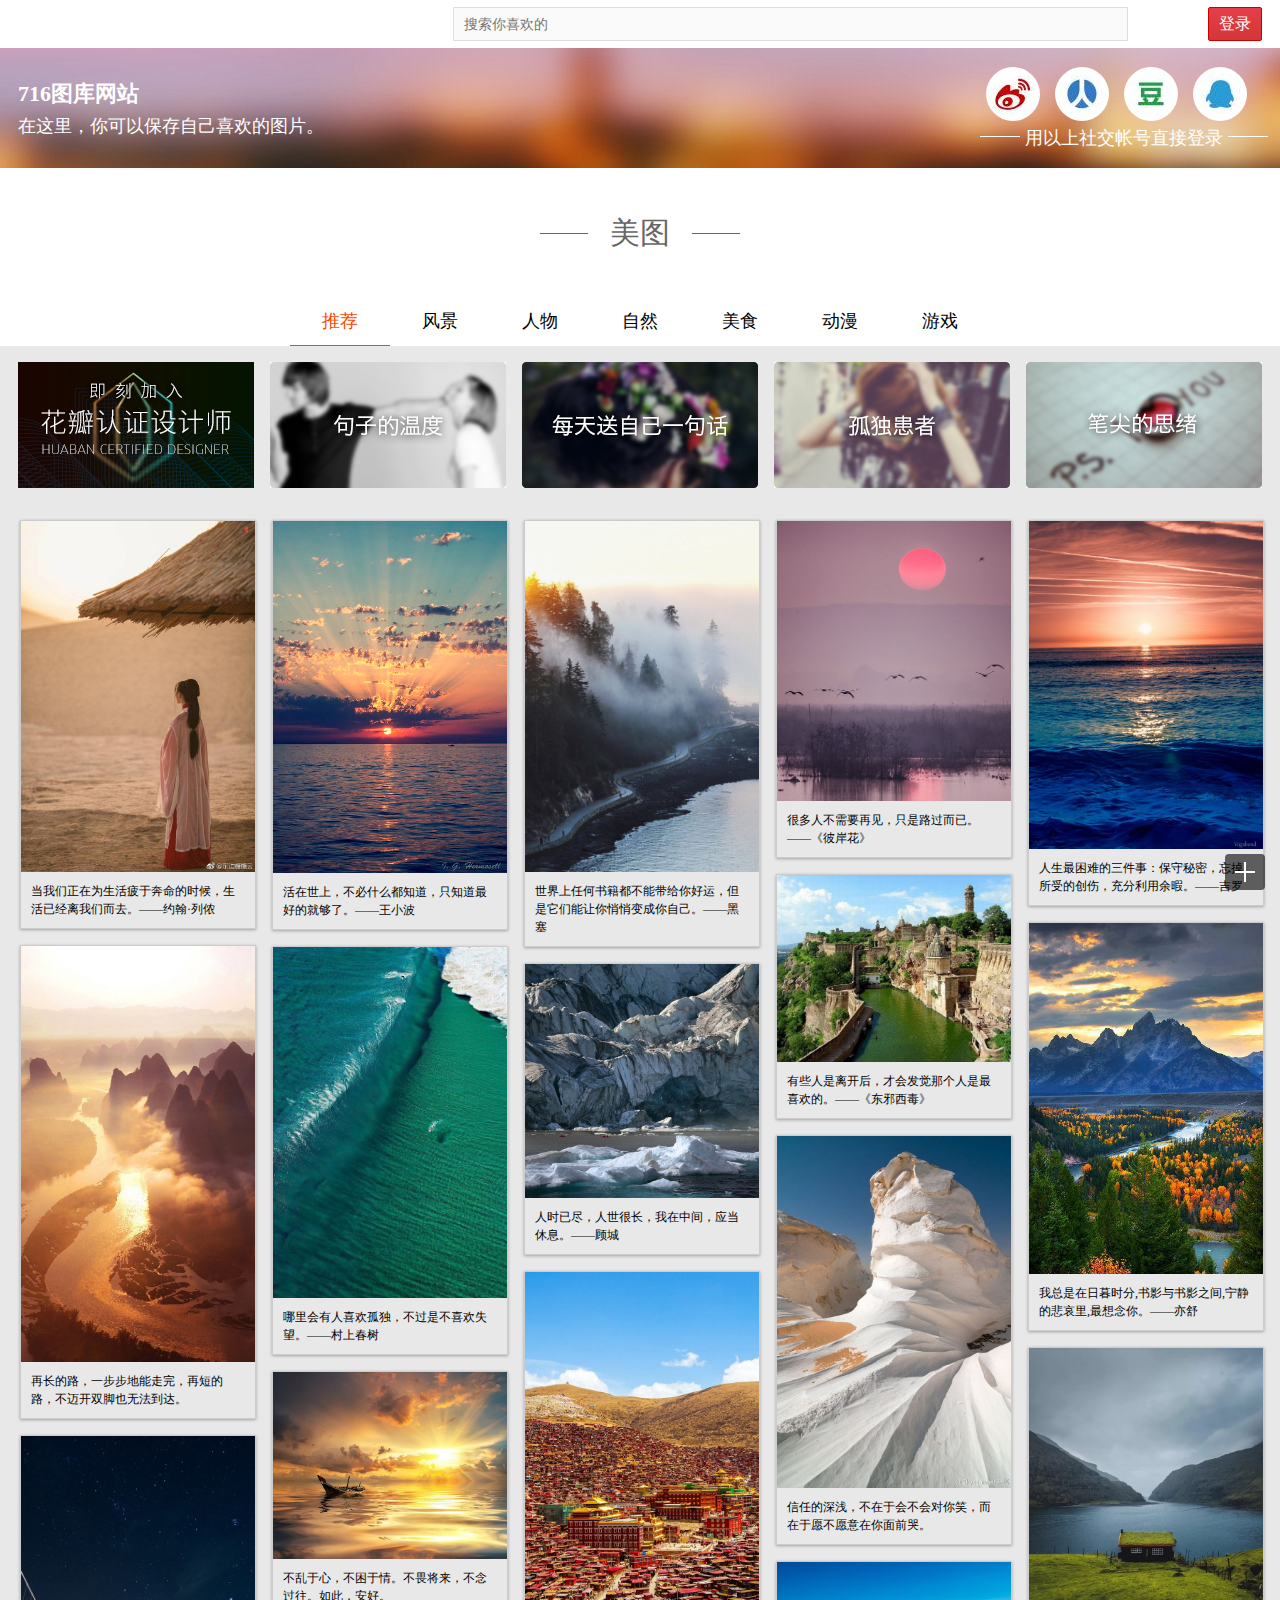
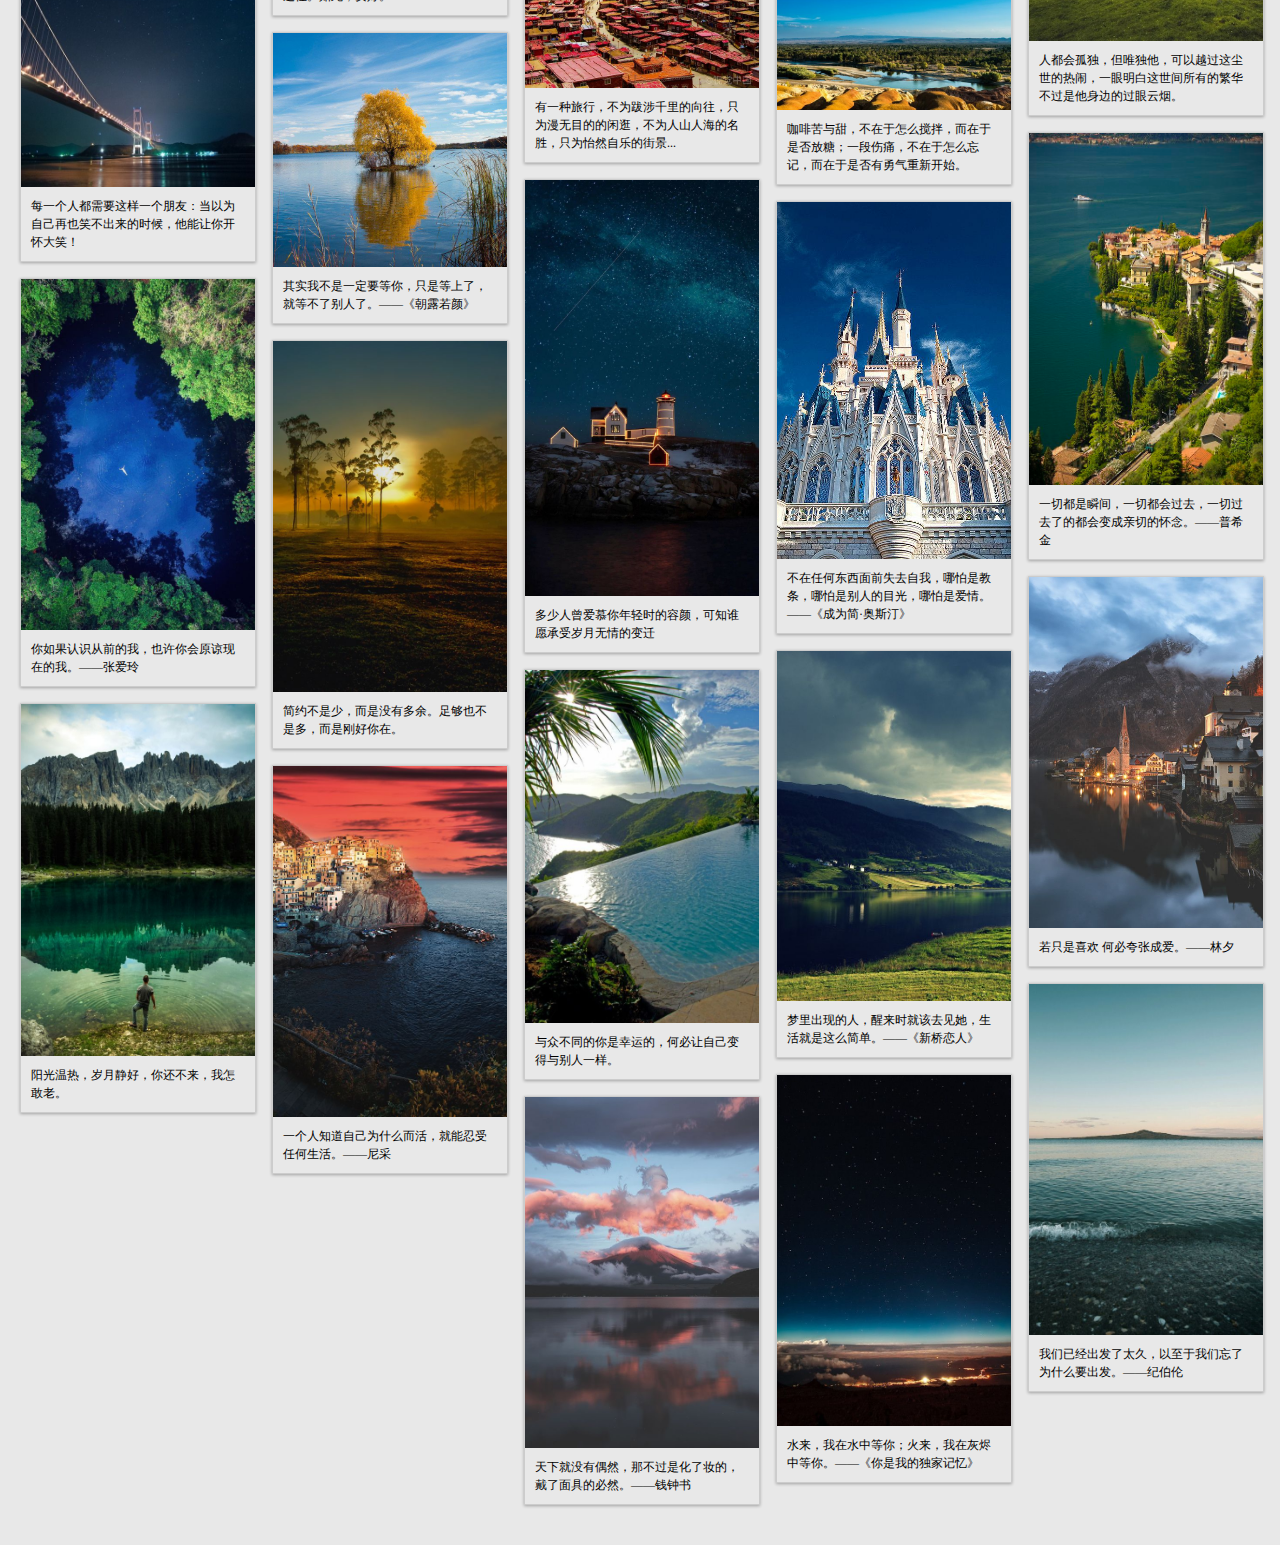
<file: index.html>
<!DOCTYPE html>
<html lang="en">
<head>
    <meta charset="UTF-8">
    <title>716图库网站</title>
    <link rel="stylesheet" href="css/index.css">
</head>
<body>
    <div id="page" class="page">
        <!--头部-->
        <header id="header" class="header">
            <div id="header_in" class="header-in">
                <div class="header-left" style="opacity: 0">
                    <ul>
                        <li class="logo-pic"><h1><a href="">716</a></h1></li>
                        <li><a href="">发现</a></li>
                        <li><a href="">最新</a></li>
                        <li><a href="">活动<span class="new">new</span></a></li>
                        <li><a href="">教育</a></li>
                        <li><a href="">...</a></li>
                    </ul>
                </div>
                <div class="header-center">
                    <input id="query" name="query" size="27" type="text" placeholder="搜索你喜欢的" value="">
                </div>
                <div class="header-right">
<!--                    <a href="javascript:;" class="register" id="register">-->
<!--                        <span class="text">注册</span>-->
<!--                    </a>-->
                    <a href="#" class="login" id="login">
                        <span class="text">登录</span>
                    </a>
                    <a href="info/public/about.html" class="login" id="userInfo" style="display: none;width: 100px">
                        <span class="text">个人中心</span>
                    </a>
                    </a>
                </div>
            </div>
        </header>
        <!--中间广告切换-->
<!--        <section id="slider_banner" class="slider-banner">-->
<!--            <ul>-->
<!--                <li><a href=""></a></li>-->
<!--                <li><a href=""></a></li>-->
<!--                <li><a href=""></a></li>-->
<!--                <li><a href=""></a></li>-->
<!--                <li><a href=""></a></li>-->
<!--                <li><a href=""></a></li>-->
<!--                <li><a href=""></a></li>-->
<!--            </ul>-->
<!--        </section>-->
        <!--快速登录-->
        <section id="quick_login" class="quick-login">
            <div class="quick-login-in">
                <div class="intro">
                    <div class="title">716图库网站</div>
                    <div>在这里，你可以保存自己喜欢的图片。</div>
                </div>
                <div class="login_icon">
                    <ul>
                        <li><a href=""><span></span></a></li>
                        <li><a href=""><span></span></a></li>
                        <li><a href=""><span></span></a></li>
                        <li><a href=""><span></span></a></li>
                    </ul>
                    <div class="tip_text">
                        <span class="line_left"></span>
                        <span class="text">用以上社交帐号直接登录</span>
                        <span class="line_right"></span>
                    </div>
                </div>
            </div>
        </section>
        <!--吸顶效果-->
        <section id="top_nav" class="top-nav">
            <div class="top-nav-in">
                <div class="left">
                    <p>716图库网站</p>
                    <p>在这里，你可以保存自己喜欢的图片。</p>
                </div>
                <div class="right">
                    <ul>
                        <li><p>用社交帐号直接登录：</p></li>
                        <li><a href=""></a></li>
                        <li><a href=""></a></li>
                        <li><a href=""></a></li>
                        <li><a href=""></a></li>
                    </ul>
                </div>
            </div>
        </section>
        <!--类型标题-->
        <section id="type_title"  class="type-title">
            <div class="type-title-in">
                <span class="line-left"></span>
                <span>美图</span>
                <span class="line-right"></span>
            </div>
        </section>
        <!--选项卡-->
        <div id="tab" class="tab">
            <div id="tab_header" class="tab-header">
                <ul>
                    <li class="current">推荐</li>
                    <li>风景</li>
                    <li>人物</li>
                    <li>自然</li>
                    <li>美食</li>
                    <li>动漫</li>
                    <li>游戏</li>
                </ul>
            </div>
            <div id="tab_content" class="tab-content">
                <div class="dom" style="display: block">
                     <div class="dom_top">
                         <ul>
                             <li><a href="" title="花瓣，陪你做生活的设计师"></a></li>
                             <li><a href="" title="句子的温度"></a></li>
                             <li><a href="" title="每天送自己一句话"></a></li>
                             <li><a href="" title="孤独患者"></a></li>
                             <li><a href="" title="笔尖的思绪"></a></li>
                         </ul>
                     </div>
                     <div class="dom-pull" id="dom_pull">
                     </div>
                </div>
                <div class="dom">
                    风景
                </div>
                <div class="dom">
                    人物
                </div>
                <div class="dom">
                    自然
                </div>
                <div class="dom">
                    美食
                </div>
                <div class="dom">
                    动漫
                </div>
                <div class="dom">
                    游戏
                </div>
            </div>
        </div>
    </div>
    <!--右边浮动-->
    <div id="elevator_item" class="elevator-item">
        <a href="javascript:;" id="elevator" class="elevator" title="回到顶部"></a><br>
        <a href="" class="plus"></a>
    </div>
    <!--登录面板-->
    <section id="mask" class="mask">
        <div id="mask_center" class="mask-center">
            <!--关闭-->
            <a href="#" class="close-btn" id="close_btn"></a>
            <!--logo-->
            <a class="logo-img">716图库网</a>
            <!--内容-->
            <div class="center_box">
                <!--第三方帐号登录-->
                <div class="txtBox">
                    <span></span>
                    <span class="txt">使用第三方帐号登录</span>
                    <span></span>
                </div>
                <!--按钮图片-->
                <div class="buttons">
                    <a href="#" title="微博帐号登录" rel="nofollow" class="weibo"></a>
                    <a href="#" title="QQ帐号登录" rel="nofollow" class="qzone"></a>
                    <a href="#" title="微信帐号登录" rel="nofollow" class="wechat"></a>
                    <a href="#" title="豆瓣帐号登录" rel="nofollow" class="douban"></a>
                    <a href="#" title="人人帐号登录" rel="nofollow" class="renren"></a>
                </div>
                <div class="txtBox">
                    <span></span>
                    <span class="txt">使用手机号/邮箱登录</span>
                    <span></span>
                </div>
                <!--表单-->
                <form action="" method="post" class="mail-login">
                    <input type="hidden" name="_ref" value="frame">
                    <input type="text" name="email" placeholder="输入手机号或者邮箱" class="clear-input">
                    <input name="password" type="password" placeholder="密码" class="clear-input">
                    <a href="#" id="onLogin" class="btn btn18 rbtn">
                        <span class="text"> 登录
                        </span>
                    </a>
                </form>
                <div class="switch-back">
                    <a class="red-link">忘记密码»</a>
                    还没有帐号？
                    <a class="red-link">点击注册»</a>
                </div>
            </div>
        </div>
    </section>
<script src="js/MyFunc.js"></script>
<script src="js/Underscore-min.js"></script>
<script src="js/waterFull.js"></script>
<script src="js/index.js"></script>
</body>
</html>
</file>
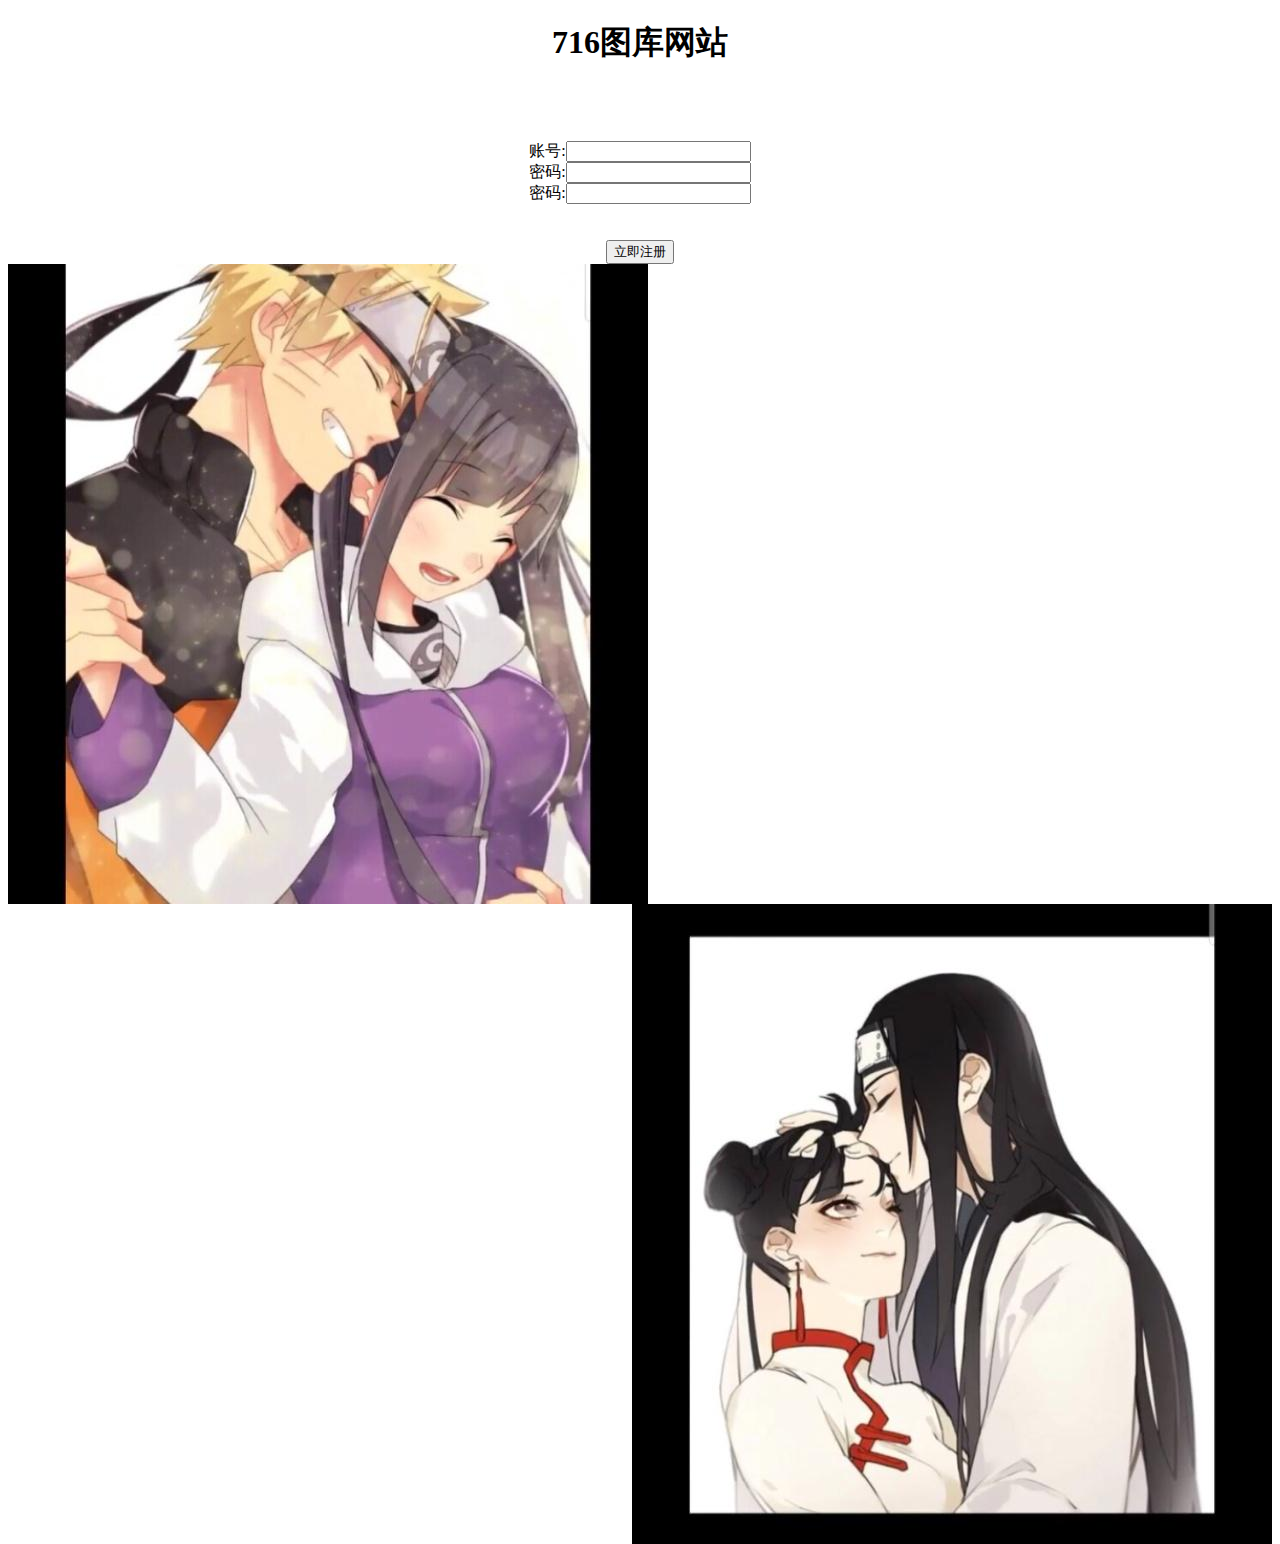
<file: 注册.html>
<!DOCTYPE html>
<html lang="en">
<head>
    <meta charset="UTF-8">
    <title>716图库</title>
</head>
<body >
<h1 style="text-align:center">716图库网站</h1><br><br><br>
<form action="" style="text-align:center">
    账号:<input type="text" name="userid"><br>
    密码:<input type="password" name="psw"><br>
    密码:<input type="password" name="psw"><br><br><br>
    <a href="登录.html">
        <button type="button" onclick="alert('注册成功!')">立即注册</button>
    </a>
</form>
<img src ="tp1.jpg" align ="left">
<img src ="tp2.jpg" align ="right">
</body>
</html>
</file>
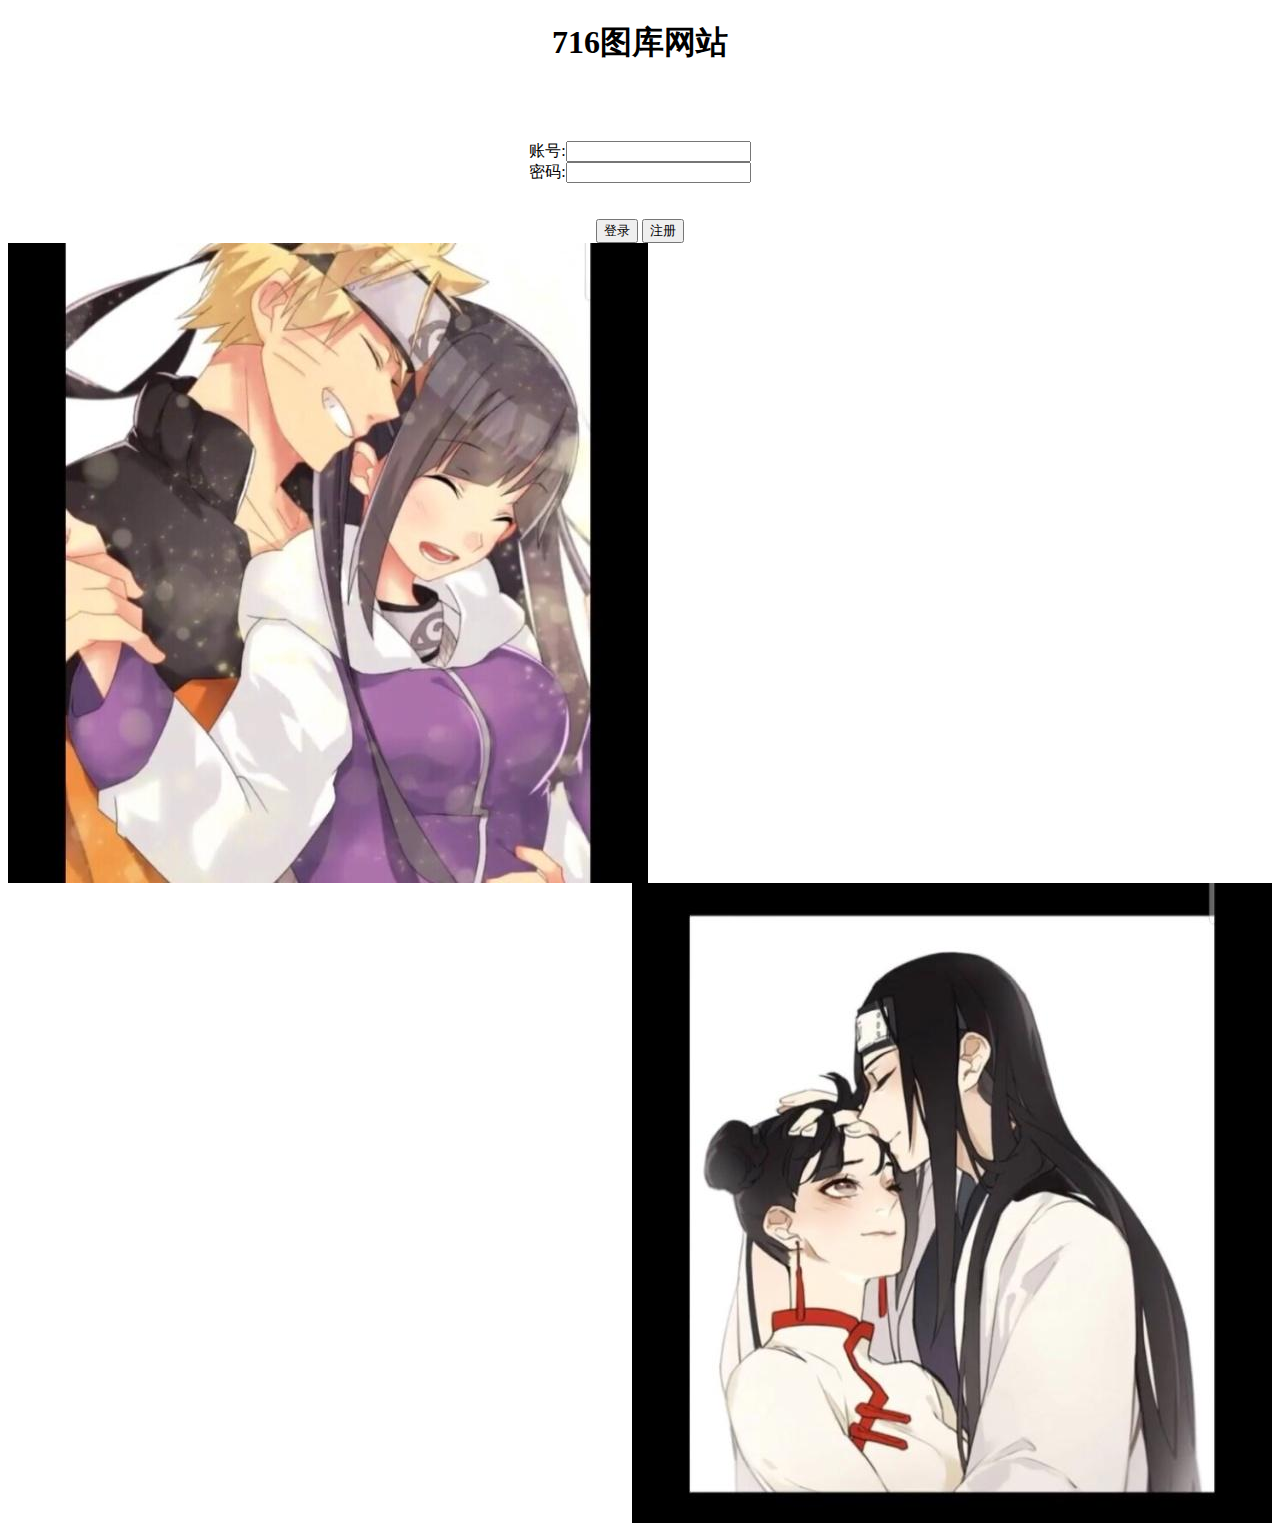
<file: 登录.html>
<!DOCTYPE html>
<html lang="en">
<head>
    <meta charset="UTF-8">
    <title>716图库</title>
</head>
<body >
<h1 style="text-align:center">716图库网站</h1><br><br><br>
<form action="" style="text-align:center">
    账号:<input type="text" name="userid"><br>
    密码:<input type="password" name="psw"><br><br><br>
    <button type="button" onclick="alert('登录成功！')">登录</button>
    <a href="注册.html">
        <button type="button" >注册</button>
    </a>
    </form>
<img src ="tp1.jpg" align ="left">
<img src ="tp2.jpg" align ="right">
</body>
</html>
</file>
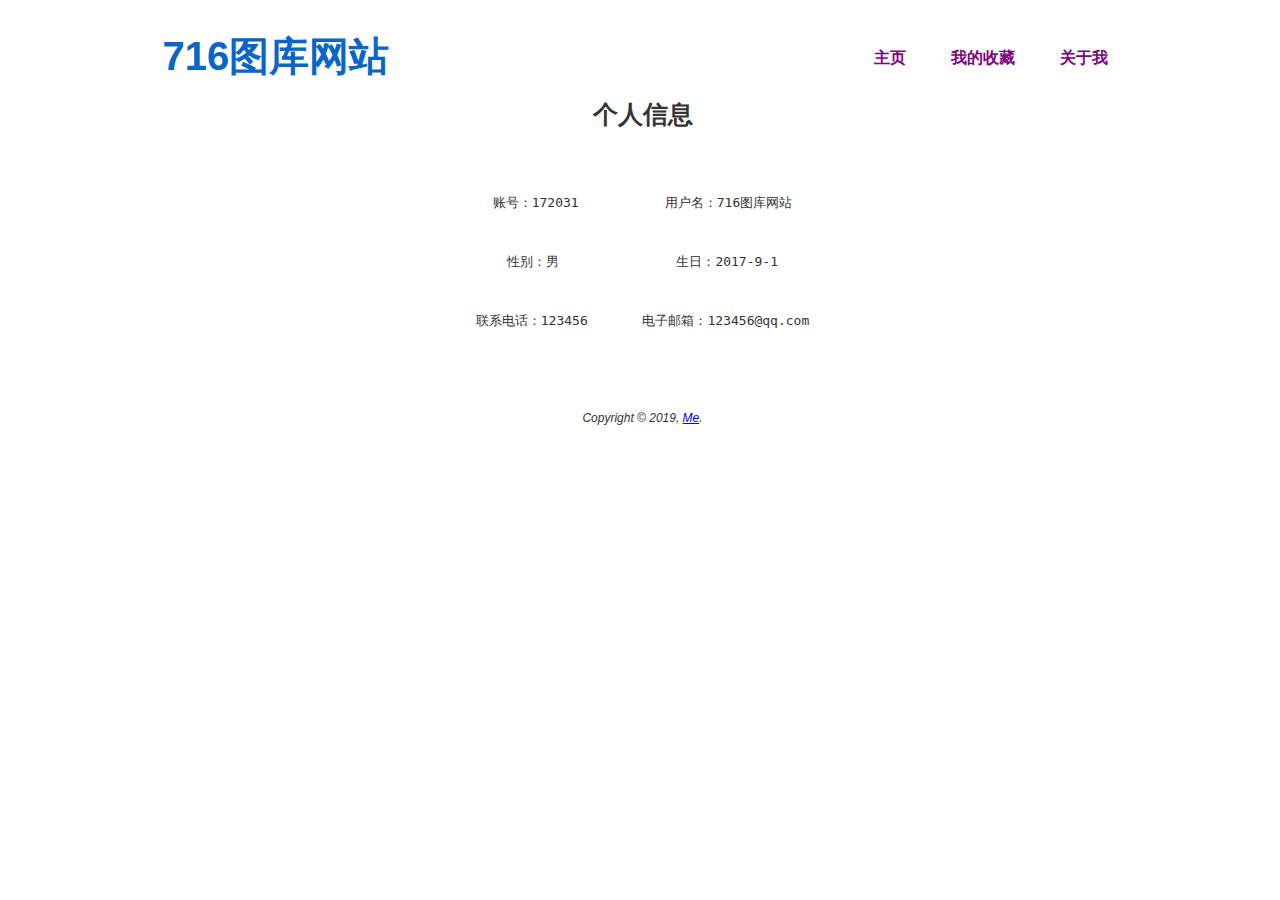
<file: info/public/about.html>
<!DOCTYPE html PUBLIC "-//W3C//DTD XHTML 1.1//EN" "http://www.w3.org/TR/xhtml11/DTD/xhtml11.dtd">
<html xmlns="http://www.w3.org/1999/xhtml">
<head>
    <title>About This Gallery</title>
    <meta HTTP-EQUIV="Content-Type" CONTENT="text/html; charset=UTF-8"/>
    <link rel="stylesheet" type="text/css" media="all" href="css/reset.css"/>
    <link rel="stylesheet" type="text/css" media="all" href="css/text.css"/>
    <link rel="stylesheet" type="text/css" media="all" href="css/style.css"/>
    <link rel="stylesheet" type="text/css" media="all" href="css/lightbox.css"/>
</head>
<body>
<div id="wrapper">
    <div id="header">
        <span class="myhead">716图库网站</span>
        <span class="mynav">
                    <ul>
                        <li><a href="../../index.html">主页</a></li>
                        <li><a href="gallery/gallery.html">我的收藏</a></li>
                        <li><a href="#">关于我</a></li>
                    </ul>
                </span>
    </div>
    <div class="alone"></div>
    <div id="content">
        <h1 align="center"><b>个人信息</b></h1>
        <br>
        <pre>
            <p align="center">账号：172031           用户名：716图库网站
            <p align="center">性别：男               生日：2017-9-1
            <p align="center">联系电话：123456       电子邮箱：123456@qq.com</p>
        </pre>
    </div>
    <div id="footer" class="span12">
        Copyright &copy; 2019, <a href="mailto:someone@somewhere.com">Me</a>.
    </div>
</div>
</body>
</html>
</file>
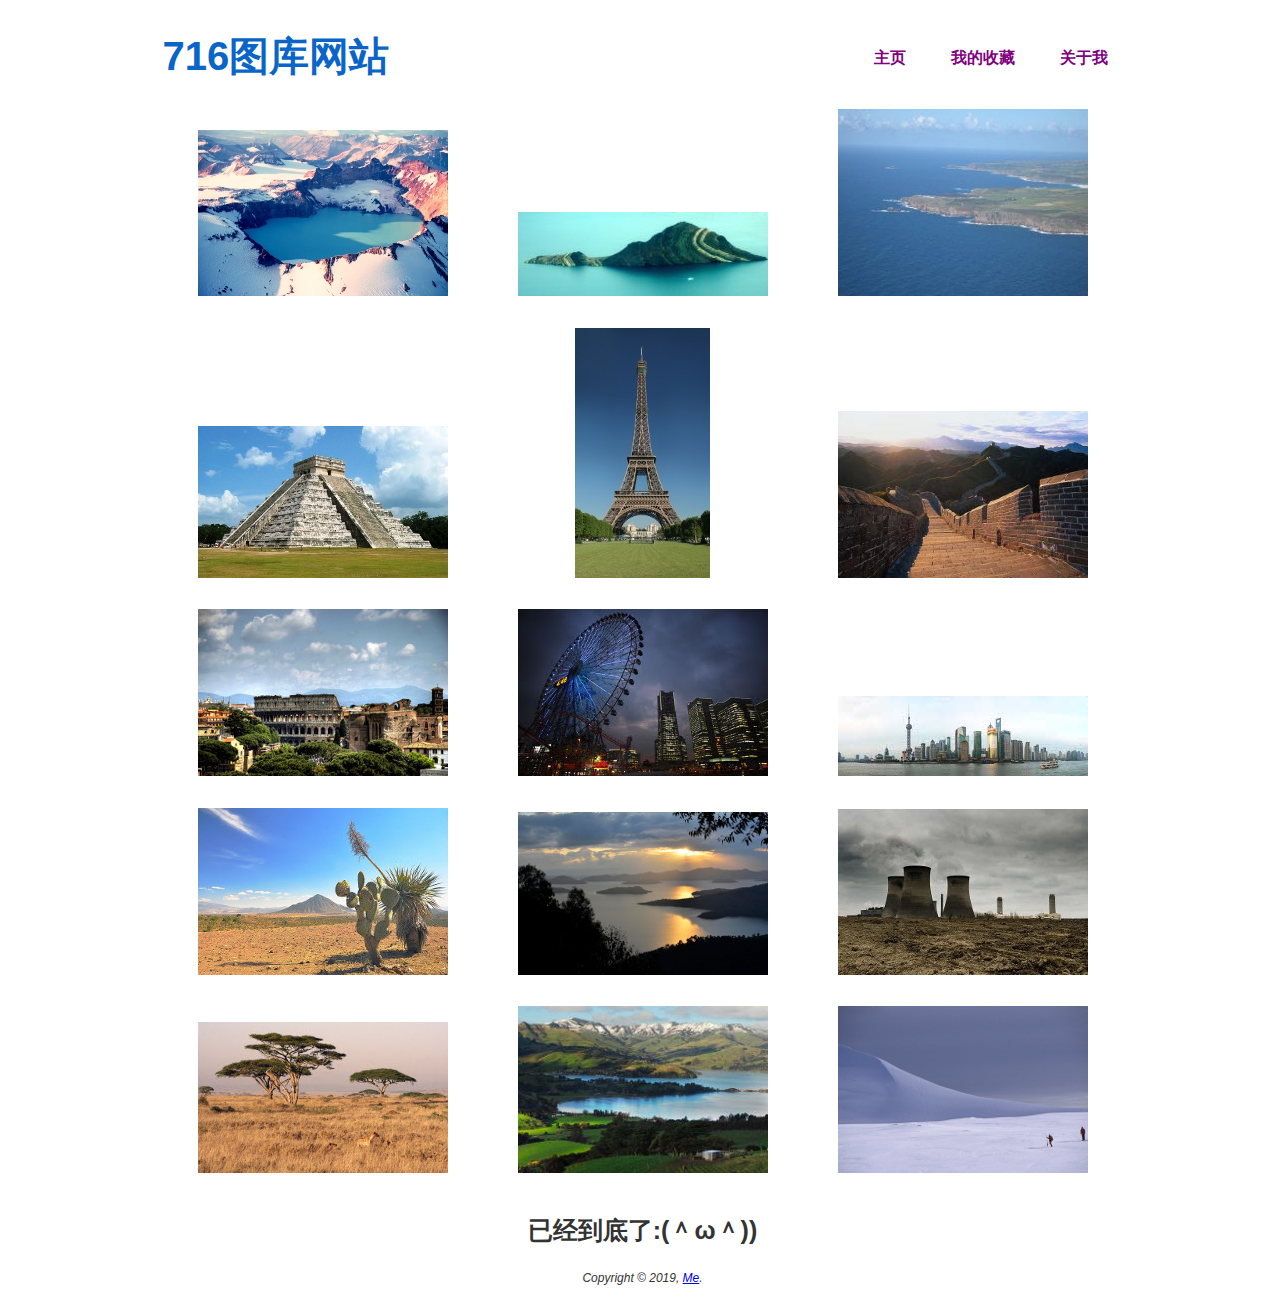
<file: info/public/gallery/gallery.html>
<!DOCTYPE html PUBLIC "-//W3C//DTD XHTML 1.1//EN" "http://www.w3.org/TR/xhtml11/DTD/xhtml11.dtd">
<html xmlns="http://www.w3.org/1999/xhtml">
<head>
    <title>The Gallery</title>
    <meta HTTP-EQUIV="Content-Type" CONTENT="text/html; charset=UTF-8"/>
    <link rel="stylesheet" type="text/css" media="all" href="../css/reset.css"/>
    <link rel="stylesheet" type="text/css" media="all" href="../css/text.css"/>
    <link rel="stylesheet" type="text/css" media="all" href="../css/style.css"/>
    <link rel="stylesheet" type="text/css" media="all" href="../css/lightbox.css"/>
</head>
<body>
<div id="wrapper">
    <div id="header">
        <span class="myhead">716图库网站</span>
        <span class="mynav">
                    <ul>
                        <li><a href="../../../index.html">主页</a></li>
                        <li><a href="#">我的收藏</a></li>
                        <li><a href="../about.html">关于我</a></li>
                    </ul>
                </span>
    </div>
    <div class="alone"></div>
    <div id="content">
        <table cols="3" class="gallery">
            <tr>
                <td class="oneimage">
                    <a href="./data/Katmai_Crater_1980.jpg" data-lightbox="gallery"
                       data-title="Katmai Crater - Mount Katmai, Alaska ... Posted 2014.05.05 by donald, in landscape"><img
                            src="./data/thumb/Katmai_Crater_1980.jpg"/></a>
                </td>
                <td class="oneimage">
                    <a href="./data/Caledonian_orogeny_fold_in_King_Oscar_Fjord.jpg" data-lightbox="gallery"
                       data-title="Caledonian orogeny fold in King Oscar Fjord ... Posted 2014.05.04 by mickey, in landscape"><img
                            src="./data/thumb/Caledonian_orogeny_fold_in_King_Oscar_Fjord.jpg"/></a>
                </td>
                <td class="oneimage">
                    <a href="./data/Lands_End_Cape_Cornwall.jpg" data-lightbox="gallery"
                       data-title="Land's End, Cape Cornwall and the Brisons ... Posted 2014.05.04 by mickey, in landscape"><img
                            src="./data/thumb/Lands_End_Cape_Cornwall.jpg"/></a>
                </td>
            </tr>
            <tr>
            </tr>
            <tr>
                <td class="oneimage">
                    <a href="./data/kukulcan-the-main-temple-at-chichen-itza.jpg" data-lightbox="gallery"
                       data-title="Kukulcan, the Main Temple at Chichen Itza ... Posted 2014.05.04 by mickey, in landmark"><img
                            src="./data/thumb/kukulcan-the-main-temple-at-chichen-itza.jpg"/></a>
                </td>
                <td class="oneimage">
                    <a href="./data/Tour_Eiffel_Wikimedia_Commons.jpg" data-lightbox="gallery"
                       data-title="Eiffel Tower, seen from the champ de Mars, Paris, France ... Posted 2014.05.03 by mickey, in landmark"><img
                            src="./data/thumb/Tour_Eiffel_Wikimedia_Commons.jpg"/></a>
                </td>
                <td class="oneimage">
                    <a href="./data/the-great-wall-of-china-beautiful-stretch-with-no-tourists.jpg"
                       data-lightbox="gallery"
                       data-title="The Great Wall With a Gorgeous Sky ... Posted 2014.05.02 by donald, in landmark"><img
                            src="./data/thumb/the-great-wall-of-china-beautiful-stretch-with-no-tourists.jpg"/></a>
                </td>
            </tr>
            <tr>
            </tr>
            <tr>
                <td class="oneimage">
                    <a href="./data/colosseum-at-rome-upper-view.jpg" data-lightbox="gallery"
                       data-title="Colosseum of Rome Upper View ... Posted 2014.05.01 by mickey, in landmark"><img
                            src="./data/thumb/colosseum-at-rome-upper-view.jpg"/></a>
                </td>
                <td class="oneimage">
                    <a href="./data/yun_9036.jpg" data-lightbox="gallery"
                       data-title="Yokohama Minato Mirai 21 ... Posted 2014.04.15 by mickey, in landscape"><img
                            src="./data/thumb/yun_9036.jpg"/></a>
                </td>
                <td class="oneimage">
                    <a href="./data/yun_9944.jpg" data-lightbox="gallery"
                       data-title="A skyscraper of Shanghai ... Posted 2014.04.15 by mickey, in landmark"><img
                            src="./data/thumb/yun_9944.jpg"/></a>
                </td>
            </tr>
            <tr>
            </tr>
            <tr>
                <td class="oneimage">
                    <a href="./data/3219865267_15038512c0_z.jpg" data-lightbox="gallery"
                       data-title="Mesoamerican archaeological site located in the state of Puebla, Mexico ... Posted 2014.04.08 by donald, in landscape"><img
                            src="./data/thumb/3219865267_15038512c0_z.jpg"/></a>
                </td>
                <td class="oneimage">
                    <a href="./data/6520239147_40e797cea1_b.jpg" data-lightbox="gallery"
                       data-title="Rwanda landscape ... Posted 2014.04.07 by mickey, in landscape"><img
                            src="./data/thumb/6520239147_40e797cea1_b.jpg"/></a>
                </td>
                <td class="oneimage">
                    <a href="./data/industrial-landscape.jpg" data-lightbox="gallery"
                       data-title="Industrial Landscape – Didcot Power Station ... Posted 2014.04.06 by mickey, in landmark"><img
                            src="./data/thumb/industrial-landscape.jpg"/></a>
                </td>
            </tr>
            <tr>
            </tr>
            <tr>
                <td class="oneimage">
                    <a href="./data/serengeti-landscape.jpg" data-lightbox="gallery"
                       data-title="Beautiful Landscape of Serengeti ... Posted 2014.04.05 by donald, in landscape"><img
                            src="./data/thumb/serengeti-landscape.jpg"/></a>
                </td>
                <td class="oneimage">
                    <a href="./data/new-zealand-landscape-cc-2006-big.jpg" data-lightbox="gallery"
                       data-title="New Zealand landscape ... Posted 2014.04.02 by mickey, in landscape"><img
                            src="./data/thumb/new-zealand-landscape-cc-2006-big.jpg"/></a>
                </td>
                <td class="oneimage">
                    <a href="./data/5187516909_d07a5beb13_b.jpg" data-lightbox="gallery"
                       data-title="Scientists in Antarctic landscape ... Posted 2014.04.01 by donald, in landscape"><img
                            src="./data/thumb/5187516909_d07a5beb13_b.jpg"/></a>
                </td>
            </tr>
            <tr>
            </tr>
            <tr>
            </tr>
        </table>
        <h1 align="center">已经到底了:(＾ω＾))</h1>
    </div>
    <div id="footer" class="span12">
        Copyright &copy; 2019, <a href="mailto:someone@somewhere.com">Me</a>.
    </div>
</div>
</body>
</html>
</file>
<file: css/index.css>
* {
    margin: 0;
    padding: 0;
    list-style: none;
    vertical-align: top;
}

html, body {
    width: 100%;
    height: 100%;
}

.page {
    width: 100%;
    height: auto;
    padding-top: 48px;
}

/*头部样式*/
.header {
    width: 100%;
    height: 48px;
    background-color: #fff;
    /*box-shadow: 0 5px 5px #ccc;*/

    /*定位*/
    position: fixed;
    top: 0;
    left: 0;
    z-index: 999;
}

.header .header-in {
    width: 1244px;
    height: 100%;
    /*background-color: red;*/
    margin: 0 auto;
}

.header .header-in .header-left {
    width: 435px;
    height: 28px;
    /*background-color: red;*/
    float: left;
    margin-top: 10px;
}

.header .header-in .header-left li {
    float: left;
    margin-right: 20px;
}

.header .header-in .header-left li a {
    line-height: 28px;
    text-align: center;
    display: inline-block;
    text-decoration: none;
    color: #444444;
    font-size: 14px;
}

.header .header-in .header-left li a:hover {
    color: #c90000;
}

.header .header-in .header-left li:nth-child(7) a {
    font-size: 40px;
    line-height: 2px;
}

.header .header-in .header-left .new {
    width: 30px;
    height: 14px;
    background-color: #f4a523;
    display: inline-block;
    line-height: 14px;
    margin-top: 6px;
    margin-left: 2px;
    color: #fff;
    font-size: 12px;
}

.header .header-in .header-left .logo-pic a {
    width: 80px;
    height: 28px;
    display: inline-block;

    /*background: url("../images/huaban_logo.png") no-repeat;*/
    /*background-size:cover;*/
}

.header .header-in .header-center {
    width: 675px;
    height: 34px;
    background-color: #ccc;
    float: left;
    margin-top: 7px;
}

.header .header-in .header-center input {
    width: 100%;
    height: 100%;
    padding: 10px;
    box-sizing: border-box;
    outline: none;
    background-color: #fafafa;
    border: 1px solid #ddd;
    font-size: 14px;
    resize: none;
}

.header .header-in .header-right {
    width: 116px;
    height: 48px;
    float: right;
}

.header .header-in .header-right a {
    float: right;
    width: 52px;
    height: 32px;
    line-height: 32px;
    display: inline;
    text-align: center;
    text-decoration: none;
    color: #383838;
    border: 1px solid #d9d9d9;
    margin-top: 7px;
    font-size: 16px;
    border-radius: 2px;
}

.header .header-in .header-right a:nth-child(1) {
    float: right;
    background: linear-gradient(#E53E49, #D43636);
    color: #fff;
    border: 1px solid #c90000;
}

.header .header-in .header-right a:nth-child(1):hover {
    background-color: #E53E49;
}

/*头部样式*/

/*轮播广告样式*/
.slider-banner {
    width: 100%;
    height: 60px;
    background-color: green;
}

.slider-banner ul {
    width: 100%;
    height: 60px;
    position: relative;
}

.slider-banner ul li {
    width: 100%;
    height: 100%;
    position: absolute;
    top: 0;
    left: 0;
    opacity: 1;
}

.slider-banner ul li a {
    display: inline-block;
    width: 100%;
    height: 100%;
}

.slider-banner ul li:nth-child(1) a {
    background: url("../images/top_banner01.jpg") center center;
}

.slider-banner ul li:nth-child(2) a {
    background: url("../images/top_banner02.jpg") center center;
}

.slider-banner ul li:nth-child(3) a {
    background: url("../images/top_banner03.jpg") center center;
}

.slider-banner ul li:nth-child(4) a {
    background: url("../images/top_banner04.jpg") center center;
}

.slider-banner ul li:nth-child(5) a {
    background: url("../images/top_banner05.jpg") center center;
}

.slider-banner ul li:nth-child(1) a {
    background: url("../images/top_banner01.jpg") center center;
}

.slider-banner ul li:nth-child(6) a {
    background: url("../images/top_banner06.jpg") center center;
}

.slider-banner ul li:nth-child(7) a {
    background: url("../images/top_banner07.jpg") center center;
}

/*轮播广告样式*/

/*快速登录样式*/
.quick-login {
    width: 100%;
    height: 120px;
    background: url("../images/login_header_blurbg.jpg") center center;
}

.quick-login .quick-login-in {
    width: 1244px;
    height: 100%;
    /*background-color: red;*/
    margin: 0 auto;
    display: flex;
    justify-content: space-between;
    color: #fff;
    font-size: 18px;
}

.quick-login .quick-login-in .intro {
    /*background-color: blue;*/
    display: flex;
    flex-direction: column;
    justify-content: center;
}

.quick-login .quick-login-in .intro .title {
    font-size: 22px;
    font-weight: 700;
    margin-bottom: 5px;
}

.quick-login .quick-login-in .login_icon {
    display: flex;
    flex-direction: column;
    justify-content: center;
    align-items: center;
}

.quick-login .quick-login-in .login_icon li {
    float: left;
    margin-right: 15px;
    margin-bottom: 5px;
}

.quick-login .quick-login-in .login_icon li a {
    width: 54px;
    height: 54px;
    display: inline-block;
    border-radius: 50%;
}

.quick-login .quick-login-in .login_icon li:nth-child(1) a {
    background: url("../images/icon.jpg") 0 0;
}

.quick-login .quick-login-in .login_icon li:nth-child(2) a {
    background: url("../images/icon.jpg") 60px 0;
}

.quick-login .quick-login-in .login_icon li:nth-child(3) a {
    background: url("../images/icon.jpg") 140px 0;
}

.quick-login .quick-login-in .login_icon li:nth-child(4) a {
    background: url("../images/icon.jpg") 220px 0;
}

.quick-login .quick-login-in .login_icon .tip_text {
    position: relative;
}

.quick-login .quick-login-in .login_icon .tip_text .line_left {
    border-top: 1px solid #fff;
    display: block;
    position: absolute;
    width: 40px;
    top: 10px;
    left: -45px;
}

.quick-login .quick-login-in .login_icon .tip_text .line_right {
    border-top: 1px solid #fff;
    display: block;
    position: absolute;
    width: 40px;
    top: 10px;
    right: -45px;
}

/*快速登录样式*/

/*吸顶效果样式*/
.top-nav {
    width: 100%;
    height: 70px;
    position: fixed;
    left: 0;
    top: 48px;
    background-color: rgba(0, 0, 0, .5);
    z-index: 999;
    display: none;
}

.top-nav .top-nav-in {
    width: 1244px;
    height: 100%;
    margin: 0 auto;
    /*background-color: red;*/
}

.top-nav .top-nav-in > div {
    width: 350px;
    height: 100%;
    color: #fff;
}

.top-nav .top-nav-in .left {
    float: left;
}

.top-nav .top-nav-in .left p:nth-child(1) {
    font-size: 24px;
    font-weight: 700;
    margin-top: 12px;
}

.top-nav .top-nav-in .right {
    float: right;
    padding-top: 15px;
    box-sizing: border-box;
}

.top-nav .top-nav-in .right li {
    width: 42px;
    height: 42px;
    float: left;
    margin-left: 8px;
}

.top-nav .top-nav-in .right li a {
    width: 42px;
    height: 42px;
    display: inline-block;
}

.top-nav .top-nav-in .right li:nth-child(1) {
    width: 140px;
    font-size: 14px;
    line-height: 42px;
}

.top-nav .top-nav-in .right li:nth-child(2) {
    background: url("../images/icon2.png");
    background-size: cover;
}

.top-nav .top-nav-in .right li:nth-child(3) {
    background: url("../images/icon2.png") -42px 0;
    background-size: cover;
}

.top-nav .top-nav-in .right li:nth-child(4) {
    background: url("../images/icon2.png") -84px 0;
    background-size: cover;
}

.top-nav .top-nav-in .right li:nth-child(5) {
    background: url("../images/icon2.png") -126px 0;
    background-size: cover;
}

/*吸顶效果样式*/

/*类型标题样式*/
.type-title {
    width: 100%;
    height: 130px;
    /*background-color: red;*/
}

.type-title .type-title-in {
    position: relative;
    width: 230px;
    height: 100%;
    margin: 0 auto;
    /*background-color: green;*/
    text-align: center;
    line-height: 130px;
    font-size: 30px;
    color: #666;
}

.type-title .type-title-in .line-left, .type-title .type-title-in .line-right {
    width: 48px;
    border-top: 1px solid #666;
    position: absolute;
    top: 65px;
}

.type-title .type-title-in .line-left {
    left: 15px;
}

.type-title .type-title-in .line-right {
    right: 15px;
}

/*类型标题样式*/


/*选项卡样式*/
.tab {
    width: 100%;
    height: auto;
}

.tab .tab-header {
    width: 700px;
    height: 48px;
    /*background-color: red;*/
    margin: 0 auto;
}

.tab .tab-header ul li {
    float: left;
    width: 100px;
    text-align: center;
    line-height: 47px;
    font-size: 18px;
    cursor: pointer;
}

.tab .tab-header ul li.current {
    border-bottom: 1px solid orangered;
    color: orangered;
}

.tab .tab-content {
    width: 100%;
    background-color: #e8e8e8;
}

.tab .tab-content .dom:nth-child(1) {
    width: 100%;
    /*background-color: red;*/
}

.tab .tab-content .dom:nth-child(2) {
    width: 100%;
    background-color: green;
}

.tab .tab-content .dom:nth-child(3) {
    width: 100%;
    background-color: yellow;
}

.tab .tab-content .dom {
    display: none;
}

.dom_top {
    width: 1244px;
    padding: 16px;
    margin: 0 auto;
    height: 126px;
}

.dom_top li {
    width: 236px;
    height: 126px;
    border-radius: 4px;
    background-color: red;
    float: left;
    margin-left: 16px;
}

.dom_top li a {
    width: 236px;
    height: 126px;
    display: inline-block;
}

.dom_top li:nth-child(1) {
    margin-left: 0;
}

.dom_top li:nth-child(1) a {
    background: url("../images/top01.png");
}

.dom_top li:nth-child(2) a {
    background: url("../images/top02.jpg");
}

.dom_top li:nth-child(3) a {
    background: url("../images/top03.jpg");
}

.dom_top li:nth-child(4) a {
    background: url("../images/top04.jpg");
}

.dom_top li:nth-child(5) a {
    background: url("../images/top05.jpg");
}

/*选项卡样式*/

.dom-pull {
    width: 1240px;
    padding: 20px 0;
    position: relative;
    margin: 0 auto;
    height: 800px;
}

.dom-pull .box {
    width: 234px;
    float: left;
    border: 1px solid #ccc;
    box-shadow: 0 1px 3px rgba(0, 0, 0, .3);
    position: relative;
}

.dom-pull .box .pic {
    position: relative;
    cursor: pointer;
}

.dom-pull .box .pic img {
    width: 234px;
}

.dom-pull p {
    line-height: 18px;
    padding: 0 10px;
    margin: 10px 0;
    font-size: 12px;
    word-wrap: break-word;
}

.dom-pull .box .pic .cover {
    position: absolute;
    left: 0;
    top: 0;
    width: 100%;
    height: 100%;
    background-color: rgba(255, 255, 255, 0.2);
    display: none;
}

.dom-pull .box .btn-box {
    position: absolute;
    top: 6px;
    left: 6px;
    right: 6px;
    background-color: red;
    z-index: 3;
    display: none;
}

.dom-pull .box .btn-box .collect {
    position: absolute;
    top: 0;
    left: 0;
    height: 30px;
    line-height: 30px;
    background-color: #E53E49;
    padding: 0 12px;
    color: #fff;
    text-decoration: none;
    font-size: 12px;
}

.dom-pull .box .btn-box .like {
    position: absolute;
    top: 0;
    right: 0;
    height: 30px;
    width: 30px;
    background-color: #fff;
    border-radius: 5px;
    display: flex;
    justify-content: center;
    align-items: center;
}

.dom-pull .box .btn-box .like .heart {
    width: 14px;
    height: 14px;
    background: url("../images/action_icons12.png") -20px 0;
    display: inline-block;
}

/*右下角的样式*/
.elevator-item {
    position: fixed;
    right: 15px;
    bottom: 10px;
    z-index: 1000;
    opacity: 1;
}

.elevator-item .elevator {
    width: 40px;
    height: 36px;
    background: url("../images/iconsprite_btbar.png") 8px 6px no-repeat;
    display: inline-block;
    background-color: #444;
    background-color: rgba(0, 0, 0, .6);
    border-radius: 4px;
    margin-bottom: 4px;
    display: none;
}

.elevator-item .elevator:hover {
    background-color: rgba(0, 0, 0, .8);
}

.elevator-item .plus {
    width: 40px;
    height: 36px;
    background: url("../images/iconsprite_btbar.png") 8px -34px no-repeat;
    display: inline-block;
    background-color: #444;
    background-color: rgba(0, 0, 0, .6);
    border-radius: 4px;
}

.elevator-item .plus:hover {
    background-color: rgba(0, 0, 0, .8);
}

/*登录面板*/
.mask {
    position: fixed;
    left: 0;
    top: 0;

    width: 100%;
    height: 100%;
    background: rgba(0, 0, 0, .5);
    z-index: 9999;

    display: none;
}

.mask .mask-center {
    width: 520px;
    height: 420px;
    background-color: #fff;
    position: absolute;
    top: 50%;
    left: 50%;
    margin-top: -160px;
    margin-left: -260px;
    border-radius: 5px;
    padding: 30px;
    box-sizing: border-box;
}

.mask .mask-center .center_box {
    width: 286px;
    margin: 20px auto 0;
}

.mask .mask-center .close-btn {
    position: absolute;
    top: 10px;
    right: 10px;
    background: url("../images/msg_close.png") 0 0;
    width: 18px;
    height: 18px;
    display: inline-block;
}

.mask .mask-center .logo-img {
    display: block;

    width: 106px;

    margin: 0 auto;

    text-align: center;

    font-size: 20px;

    color: #333;

    font-weight: bold;
}

.txtBox {
    position: relative;
    text-align: center;
    margin: 0 auto;
    color: #999
}

.txtBox span:nth-child(1) {
    content: "";
    border-top: 1px solid #ededed;
    display: block;
    position: absolute;
    width: 50px;
    top: 8px;
    left: 0;
}

.txtBox span:nth-child(3) {
    content: "";
    border-top: 1px solid #ededed;
    display: block;
    position: absolute;
    width: 50px;
    top: 8px;
    right: 0;
}

.center_box .buttons {
    margin: 15px 0 20px;
    text-align: center;
    /*font-size: 0;*/
    letter-spacing: -999px;

}

.center_box .buttons a {
    background-image: url('../images/login_icons_tiny.svg');
    width: 48px;
    height: 48px;
    margin-right: 10px;
    letter-spacing: 0;

}

.center_box .buttons a:nth-child(1) {
    display: inline-block;
}

.center_box .buttons a:nth-child(2) {
    display: inline-block;
    background-position: -80px 0;
}

.center_box .buttons a:nth-child(3) {
    display: inline-block;
    background-position: -160px 0;
}

.center_box .buttons a:nth-child(4) {
    display: inline-block;
    background-position: -240px 0;
}

.center_box .buttons a:nth-child(5) {
    display: inline-block;
    background-position: -320px 0;
    margin-right: 0;

}

.center_box .mail-login {
    margin-top: 15px;
}

.center_box .mail-login .clear-input {
    margin-bottom: 10px;
    box-sizing: border-box;
    width: 100%;
}

.clear-input {
    display: inline-block;
    padding: 0 10px;
    height: 36px;
    font-size: 16px;
    line-height: 1;
    color: #777;
    background: #FCFCFC;
    border: 1px solid #CCC;
    border-radius: 3px;
    width: 250px;
    box-shadow: inset 0 1px 2px rgba(0, 0, 0, .05);
    -webkit-transition: color .2s linear, border-color .3s linear;
}

.btn18 {
    font-size: 18px;
    padding: 0 15px;
    border-radius: 3px;
    height: 36px;
    line-height: 36px;
}

.rbtn {
    display: block;
    background: #E53E49;
    background: linear-gradient(#E53E49, #D43636);
    box-shadow: inset 0 1px 0 rgba(255, 255, 255, .08), 0 1px 0 rgba(255, 255, 255, .3);
    text-shadow: 0 -1px 0 rgba(0, 0, 0, .1);
    color: #fff;
    border: 1px solid #C90000;
    text-align: center;
    text-decoration: none;
}

.switch-back {
    text-align: center;
    margin: 10px 0;
}

.red-link {
    color: #9A0000;
}

.center_box a {
    cursor: pointer;
}
</file>
<file: info/public/css/text.css>
body{font:13px/1.5 Helvetica,Arial,'Liberation Sans',FreeSans,sans-serif}
a:focus{outline:1px dotted invert}
hr{border:0 #ccc solid;border-top-width:1px;clear:both;height:0}
h1{font-size:25px}
h2{font-size:23px}
h3{font-size:21px}
h4{font-size:19px}
h5{font-size:17px}
h6{font-size:15px}
ol{list-style:decimal}
ul{list-style:square}
li{margin-left:30px}
p,dl,hr,h1,h2,h3,h4,h5,h6,ol,ul,pre,table,address,fieldset{margin-bottom:20px}
</file>
<file: info/public/css/style.css>
/* CSS definition file containing sitestyle stylesheets */
body {background-color: #fff;}
#wrapper {max-width: 960px; margin:4px auto;margin-top:1em;padding:1em;padding-right:8px;box-shadow:0 0 5px  5px white;
	font-family:  Arial, Helvetica, sans-serif;font-size: 13px;color: #333;}

#header {display:block}
.myhead {color:#0A65C9;font-size:40px;font-weight:bold;padding:0px;margin:0px;}
.mynav {float:right}
.mynav ul {list-style-type:none; padding-top:20px;font-size: 120%;}
.mynav ul li {float:left; margin-right:15px;color:white;list-style-type:none;}
.mynav a {text-decoration:none;color:purple; font-weight:bold;}
.mynav a:hover  {background-color: lavender}

.alone { clear:both; margin:10px;}
#footer {font-family: Arial, Verdana, Helvetica ; font-size: 9pt; font-style:italic; text-align:center;}
.oneimage {padding:1em; width:300px;text-align:center;}
</file>
